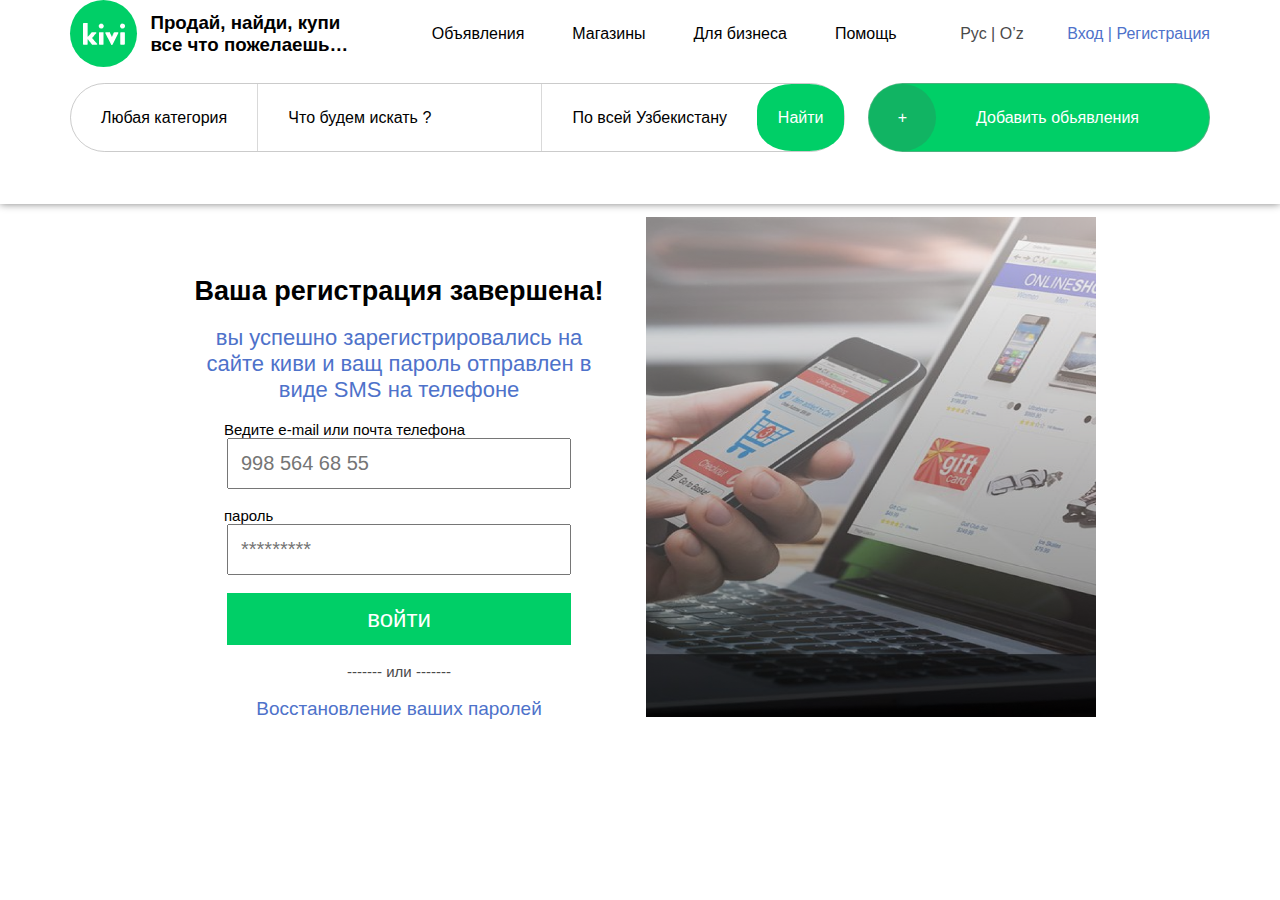
<file: index.html>
<!DOCTYPE html>
<html lang="en">

<head>
    <meta charset="UTF-8">
    <meta name="viewport" content="width=device-width, initial-scale=1.0">
    <link rel="stylesheet" href="stayle.css">
    <title>Johan</title>
</head>

<body> 
    <div class="shadov">

        <div class="hover">
            <div class="cantent">

                <div class="box">
                    <div class="img"><img src="./Img/kivi.png" alt=""></div>
                </div>

                <div class="box01">
                    <h3>Продай, найди, купи <br>
                        все что пожелаешь…</h3>
                </div>

                <div class="box2">
                    <p>Объявления </p>
                    <p> Магазины </p>
                    <p>Для бизнеса </p>
                    <p>Помощь</p>
                </div>

                <div class="box3">
                    <p>Рус | O’z</p>
                </div>

                <div class="box4">
                    <p>Вход | Регистрация</p>
                </div>

            </div>
        </div>


        <div class="hover2">
            <div class="cantent2">
                <div class="lol">
                    <div class="text">

                        <div class="blockp">
                            <p>Любая категория</p>
                        </div>

                        <div class="lll"></div>

                        <div class="blockb">
                            <p>Что будем искать ?</p>
                        </div>

                        <div class="lll"></div>

                        <div class="block">
                            <p>По всей Узбекистану</p>
                        </div>

                        <div class="block0">
                            <p>Найти</p>
                        </div>



                    </div>
                </div>

                <div class="lol2">

                    <div class="text2">
                        <div class="blockk">
                            <p>+</p>
                        </div>

                        <div class="blockc">
                            <p>Добавить обьявления</p>
                        </div>
                    </div>

                </div>
            </div>
        </div><br><br>

    </div>


    <div class="card__wraper"> 
        <div class="card">

            <div class="nnn">
                <div class="nan"><br><br><br><br>

                    <h3>Ваша регистрация завершена!</h3><br> 

                    <p>вы успешно зарегистрировались на сайте киви и ващ пароль отправлен в виде SMS на телефоне</p><br>

                    <p class="mini">Ведите e-mail или почта телефона</p>
                    <input type="text" placeholder="998 564 68 55"><br><br>

                    <p class="mini">пароль</p>
                    <input class="input" type="number" placeholder="*********"><br><br>

                    <button onclick="openPage()">войти</button><br><br>

                    <p class="l">------- или -------</p><br>

                    <p class="j">Bосстановление ваших паролей</p>

                </div>

                <div class="nan">
                    <div class="img">
                        <img src="./Img/Rectangle 26.png" alt="">
                    </div>
                </div>

            </div>


        </div>
    </div><br><br><br>




    <script src="Index.js"></script>
</body>

</html>
</file>
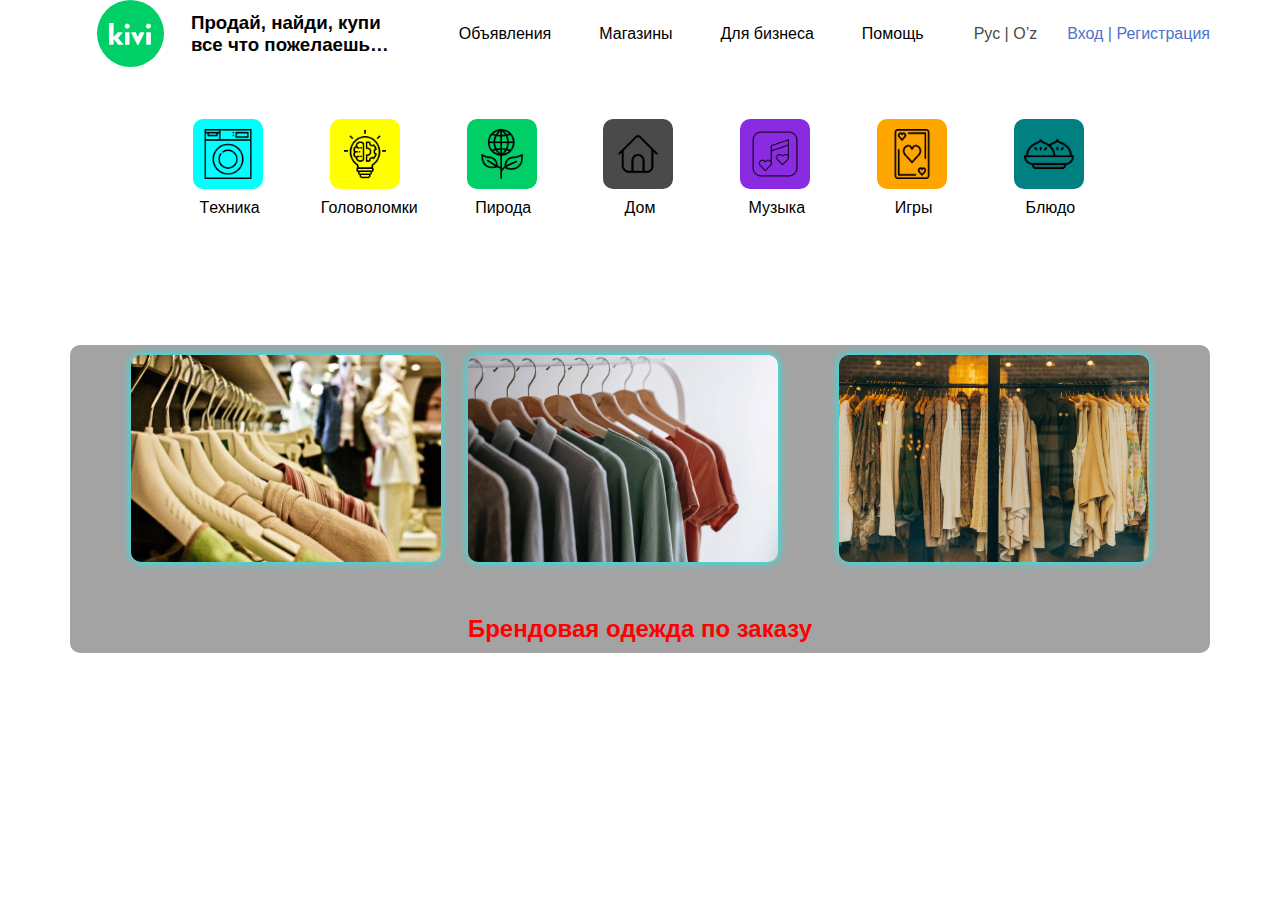
<file: 0.2/index2.html>
<!DOCTYPE html>
<html lang="en">

<head>
    <meta charset="UTF-8">
    <meta name="viewport" content="width=device-width, initial-scale=1.0">
    <link rel="stylesheet" href="style.css">
    <title>Document</title>
</head>

<body>

    <a href="../0.2/index2.html"></a>
    <div class="shadov">

        <div class="hover">
            <div class="cantent"> 

                <div class="box">
                    <div class="img"><img src="../Img/kivi.png" alt=""></div>
                </div>

                <div class="box01">
                    <h3>Продай, найди, купи <br>
                        все что пожелаешь…</h3>
                </div>

                <div class="box2">
                    <p>Объявления </p>
                    <p> Магазины </p>
                    <p>Для бизнеса </p>
                    <p>Помощь</p>
                </div>

                <div class="box3">
                    <p>Рус | O’z</p>
                </div>

                <div class="box4">
                    <p>Вход | Регистрация</p>
                </div>

            </div>
        </div>
    </div><br><br>

    <div class="box">
        <ul>
            <li>
                <div class="img b">
                    <img src="../Img/111.png" alt="">
                </div>
                <a>Tехника </a>
            </li>

            <li>
                <div class="img b2">
                    <img src="../Img/02.png" alt="">
                </div>
                <a>Головоломки </a>
            </li>

            <li>
                <div class="img">
                    <img src="../Img/04.png" alt="">
                </div>
                <a>Пирода </a>
            </li>

            <li>
                <div class="img b3">
                    <img src="../Img/03.png" alt="">
                </div>
                <a>Дом </a>
            </li>

            <li>
                <div class="img b4">
                    <img src="../Img/07.png" alt="">
                </div>
                <a>Музыка</a>
            </li>

            <li>
                <div class="img b5">
                    <img src="../Img/08.png" alt="">
                </div>
                <a>Игры</a>
            </li>

            <li>
                <div class="img b6">
                    <img src="../Img/09.png" alt="">
                </div>
                <a>Блюдо</a>
            </li>

        </ul>
    </div>


    <div class="card__wraper">


    </div>

    <template class="templed">

        <div class="card">
            <img class="img" src="https://picsum.photos/250/250" alt="">
            <h3 class="title">Title</h3>
            <h2 class="year">Year</h2>
            <p class="reyting"></p>
        </div>

    </template>

    <div class="end">
        <div class="then">

            <div class="text">
                <div class="hot">
                    <img class="img" src="../Img/t1.jpg" alt="">
                </div>
            </div>

            <div class="text">
                <div class="hot">
                    <img class="img" src="../Img/t6.jpg" alt="">
                </div>
                <h2 class="title">Брендовая одежда по заказу</h2>
            </div>

            <div class="text">
                <div class="hot">
                    <img class="img" src="../Img/t2.jpg" alt="">
                </div>
            </div>
        </div>
    </div><br><br><br><br>





    <script src="index.js"></script>
</body>

</html>
</file>
<file: stayle.css>
* {
    margin: 0;
    padding: 0;
    box-sizing: border-box;
}

.shadov {
    box-shadow: 0 0 8px gray;
}

.hover {
    max-width: 1140px;
    margin: 0 auto;
}

.hover .cantent {
    display: flex;
    justify-content: space-between;
    align-items: center;
    font-family: Arial, Helvetica, sans-serif;
    margin-bottom: 16px;
}

.hover .cantent .img {
    width: 67px;
    height: 67px;
    border-radius: 50%; 
    background-color: #00CF67;
    display: flex;
    align-items: center;
    justify-content: center;
}

.hover .cantent .box01 {
    margin-right: 70px;
}

.hover .cantent .box2 {
    margin-right: 50px;
}

.hover .cantent .box2 p {
    font-weight: 500;
}

.hover .cantent .box3 {
    margin-right: 30px;
    color: #4A4A4A;
}

.hover .cantent .box4 p {
    color: #4E72CA;
    gap: 1rem;
}

.hover .cantent .img img {
    width: 42px;
    height: 22px;
}

.hover .cantent .box2 {
    display: flex;
    justify-content: space-between;
    align-items: center;
    gap: 3rem;
}


.hover2 {
    max-width: 1140px;
    margin: 0 auto;
}

.hover2 .cantent2 {
    display: flex;
    justify-content: space-between;
    align-items: center;
    font-family: Arial, Helvetica, sans-serif;
    margin-bottom: 16px;
}

.hover2 .cantent2 .text,
.text2 {
    display: flex;
    justify-content: space-between;
    align-items: center;
}

.hover2 .cantent2 .lol {
    width: 68%;
    border: 1px solid #9797977F;
    border-radius: 40px;
}

.hover2 .cantent2 .lol2 {
    width: 30%;
    border: 1px solid #9797977F;
    border-radius: 40px;
    background-color: #00CF67;
}

.hover2 .cantent2 .lol2 .text2 .blockc p {
    margin-right: 70px;
}

.hover2 .cantent2 .lol .text .blockp p {
    margin-left: 30px;
}

.hover2 .cantent2 .lol .text .blockb p {
    margin-right: 80px;
}

.hover2 .cantent2 .lol .text .lll {
    width: 1px;
    height: 67px;
    background-color: #9797975E;
}

.hover2 .cantent2 .block0 {
    width: 87px;
    height: 67px;
    border-radius: 40%;
    background-color: #00CF67;
    display: flex;
    justify-content: center;
    align-items: center;
}

.hover2 .cantent2 .block0 p {
    color: #fff;
}

.hover2 .cantent2 .blockc p {
    color: #fff;
}

.hover2 .cantent2 .blockk {
    width: 67px;
    height: 67px;
    border-radius: 50%;
    background-color: #11B463;
    display: flex;
    justify-content: center;
    align-items: center;
}

.hover2 .cantent2 .blockk p {
    color: #fff;
}


.card__wraper {
    width: 1140px;
    margin: 0 auto;
    display: flex;
}

.card__wraper .card {
    width: 80%;
    display: flex;
    /* justify-content: space-between;
    flex-wrap: wrap; */
    font-family: Arial, Helvetica, sans-serif;
    margin: auto;

}

.card__wraper .card .nnn {
    display: flex;
    justify-content: center;
    gap: 2rem;
}

.card__wraper .card .nnn .nan {
    text-align: center;
}

.card__wraper .card .nnn .nan p {
    color: #4E72CA;
    font-size: 22px;
}

.card__wraper .card .nnn .nan h3 {
    font-size: 27px;
}

.card__wraper .card .nnn .nan .mini {
    text-align: left;
    color: black;
    font-size: 15px;
    margin-left: 40px;
}

.card__wraper .card .nnn .nan input,
button {
    width: 80%;
    padding: 12px;
    outline: none;
    font-size: 20px;
}

.card__wraper .card .nnn .nan button {
    background-color: #00CF67;
    font-size: 24px;
    color: #fff;
    border: none;
    cursor: pointer;
    transition-duration: 0.6s;
}

.card__wraper .card .nnn .nan button:hover {
    background-color: #01b45b;
}

.card__wraper .card .img {
    width: 450px;
    height: 500px;
    margin-top: 13px;
    
}

.card__wraper .card .nnn .nan .j{
    font-size: 19px;  
}

.card__wraper .card .nnn .nan .l{
    font-size: 15px;
    color: #4A4A4A;
}
.card__wraper .card .img img {
    width: 100%;
    height: 100%;
}
</file>
<file: 0.2/style.css>
* {
    margin: 0;
    padding: 0;
    box-sizing: border-box;
}

shadov {
    box-shadow: 0 0 8px gray;
}

.hover {
    max-width: 1140px;
    margin: 0 auto;
}

.hover .cantent {
    display: flex;
    justify-content: space-between;
    align-items: center;
    font-family: Arial, Helvetica, sans-serif;
    margin-bottom: 16px;
}

.hover .cantent .img {
    width: 67px;
    height: 67px;
    border-radius: 50%;
    background-color: #00CF67;
    display: flex;
    align-items: center;
    justify-content: center;
}

.hover .cantent .box01 {
    margin-right: 70px;
}

.hover .cantent .box2 {
    margin-right: 50px;
}

.hover .cantent .box2 p {
    font-weight: 500;
}

.hover .cantent .box3 {
    margin-right: 30px;
    color: #4A4A4A;
}

.hover .cantent .box4 p {
    color: #4E72CA;
    gap: 1rem;
}

.hover .cantent .img img {
    width: 42px;
    height: 22px;
}

.hover .cantent .box2 {
    display: flex;
    justify-content: space-between;
    align-items: center;
    gap: 3rem;
}


.card__wraper {
    max-width: 1140px;
    margin: 3rem auto;
    padding: 1rem;
    display: flex;
    justify-content: center;
    gap: 1rem;
    flex-wrap: wrap;
}

.card__wraper .card {
    width: 23%;
    box-shadow: 0 0 8px gray;
    border-radius: 10px;
    padding: 1rem;
    text-align: center;
    font-family: Arial, Helvetica, sans-serif;
}

.card__wraper .card img {
    width: 100%;
    height: 300px;
}

.card__wraper .card h2 {
    color: red;
    margin-top: 10px;
}

.card__wraper .card h3 {
    font-family: Arial, Helvetica, sans-serif;
    margin-top: 20px;
    margin-bottom: 10px;
}

form {
    max-width: 800px;
    margin: 20px auto;
    display: flex;
    justify-content: space-between;
    gap: 1rem;
}

form input {
    width: 80%;
    padding: 8px;
    border: none;
    border-bottom: 1px solid gray;
    outline: none;
}

form button {
    width: 20%;
    padding: 8px;
    border-radius: 8px;
    border: 1px solid rgb(175, 175, 175);
    background-color: rgb(175, 175, 175);
    color: #fff;
    font-weight: bolder;
    cursor: pointer;
    transition-duration: 0.7s;
}

form button:hover {
    background-color: rgb(116, 116, 116);
}

.btn {
    width: 50px;
    height: 50px;
    border-radius: 50%;
    border: none;
    /* color: #fff; */
    font-family: cursive;
    font-weight: bolder;
    box-shadow: 0 0 8px aqua;
    cursor: pointer;
    background-color: rgb(175, 175, 175);
    position: fixed;
    outline: none;
}

.prev__btn {
    left: 35px;
    top: 300px;
}

.next__btn {
    right: 35px;
    top: 300px;
}

.box {
    max-width: 1140px;
    margin: 0 auto;
}

.box ul {
    width: 80%;
    margin: auto;
    display: flex;
    justify-content: space-between;
}

.box ul li {
    width: 10%;

    text-align: center;
    list-style: none;
    font-family: Arial, Helvetica, sans-serif;

}

.box ul li a {
    margin-top: 10px;
}

.box ul li .img {
    width: 70px;
    height: 70px;
    border-radius: 10px;
    margin-left: 9px;
    background-color: #00CF67;
    padding: 10px;
    margin-bottom: 10px;
}

.box ul li .b {
    background-color: aqua;
}

.box ul li .b2 {
    background-color: yellow;
}

.box ul li .b3 {
    background-color: #4A4A4A;
}

.box ul li .b4 {
    background-color: blueviolet;
}

.box ul li .b5 {
    background-color: floralwhite;
}

.box ul li .b5 {
    background-color: orange;
}

.box ul li .b6 {
    background-color: teal;
}

.box ul li .img img {
    width: 100%;
    text-align: center;
}

.end {
    max-width: 1140px;
    margin: auto;
    background-color: #a3a3a3;
    border-radius: 10px;
}

.end .then {
    padding: 10px;
    width: 91%;
    text-align: center;
    display: flex;
    justify-content: space-between;
    margin: auto;
    font-family: Arial, Helvetica, sans-serif;
    color: red;
}

.end .then .text .hot {
    width: 310px;
    height: 260px;

}

.end .then .text .hot img {
    width: 100%;
    border-radius: 10px;
    box-shadow: 0 0 8px aqua;
}
</file>
